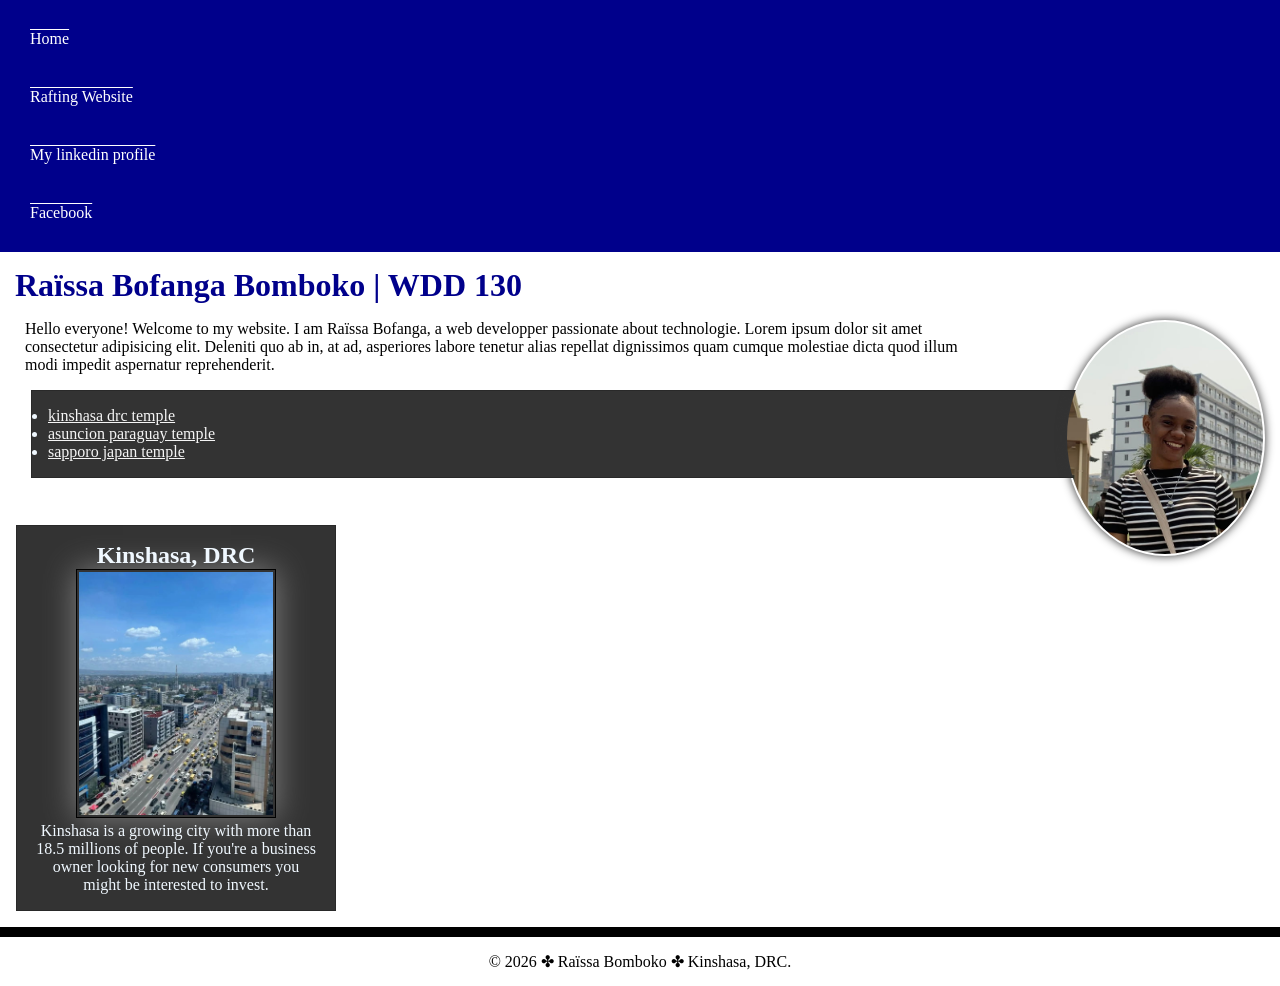
<file: index.html>
<!-- 21 sept 2026 -->
<!DOCTYPE html>
<html lang="en">

<head>
    <meta charset="UTF-8">
    <meta name="viewport" content="width=device-width, initial-scale=1.0">
    <meta name="description" content="Welcome to the HTML training page of Raissa Bofanga Bomboko">
    <meta name="author" content="Raissa Bomboko">
    <title>RAÏSSA BOFANGA BOMBOKO | WDD 130</title>
    <link rel="stylesheet" href="styles/styles.css">
</head>

<body>
    <header>
        <nav>
            <a href="#">Home</a>
            <a href="wwr/">Rafting Website</a>
            <a href="https://www.linkedin.com/in/raissa-bofanga/" target="_blank"> My linkedin
                profile </a>
            <a href="https://facebook.com" target="_blank">Facebook</a>
        </nav>
    </header>
    <main>
        <h1>
            Raïssa Bofanga Bomboko | WDD 130
        </h1>
        <img src="images/profile.jpg" alt="My profile">
        <p>
            Hello everyone! Welcome to my website. I am Raïssa Bofanga, a web developper
            passionate
            about technologie.
            Lorem ipsum dolor sit amet consectetur adipisicing elit. Deleniti quo ab in, at ad,
            asperiores labore tenetur alias repellat dignissimos quam cumque molestiae dicta quod
            illum modi impedit aspernatur reprehenderit.
        </p>
        <ul class="box">
            <li><a href="https://www.churchofjesuschrist.org/temples/details/kinshasa-democratic-republic-of-the-congo-temple?lang=eng"
                  target="_blank">Kinshasa DRC Temple</a></li>
            <li><a href="https://www.churchofjesuschrist.org/temples/details/asuncion-paraguay-temple?lang=eng"
                  target="_blank">Asuncion Paraguay Temple </a></li>
            <li><a href="https://www.churchofjesuschrist.org/temples/details/sapporo-japan-temple?lang=eng"
                  target="_blank">Sapporo Japan Temple</a></li>
        </ul>
    </main>
    <aside class="box">
        <h2>
            Kinshasa, DRC
        </h2>
        <img src="images/kinshasa-gombe.jpeg" alt="my city">
        <p>Kinshasa is a growing city with more than 18.5 millions of people. If you're a
            business
            owner looking for new consumers you might be interested to invest.</p>
    </aside>
    <footer>
        <p>&copy;
            <script>document.write(new Date().getFullYear()); </script> &#10020; Raïssa Bomboko
            &#10020; Kinshasa, DRC.
        </p>
    </footer>
</body>

</html>
</file>
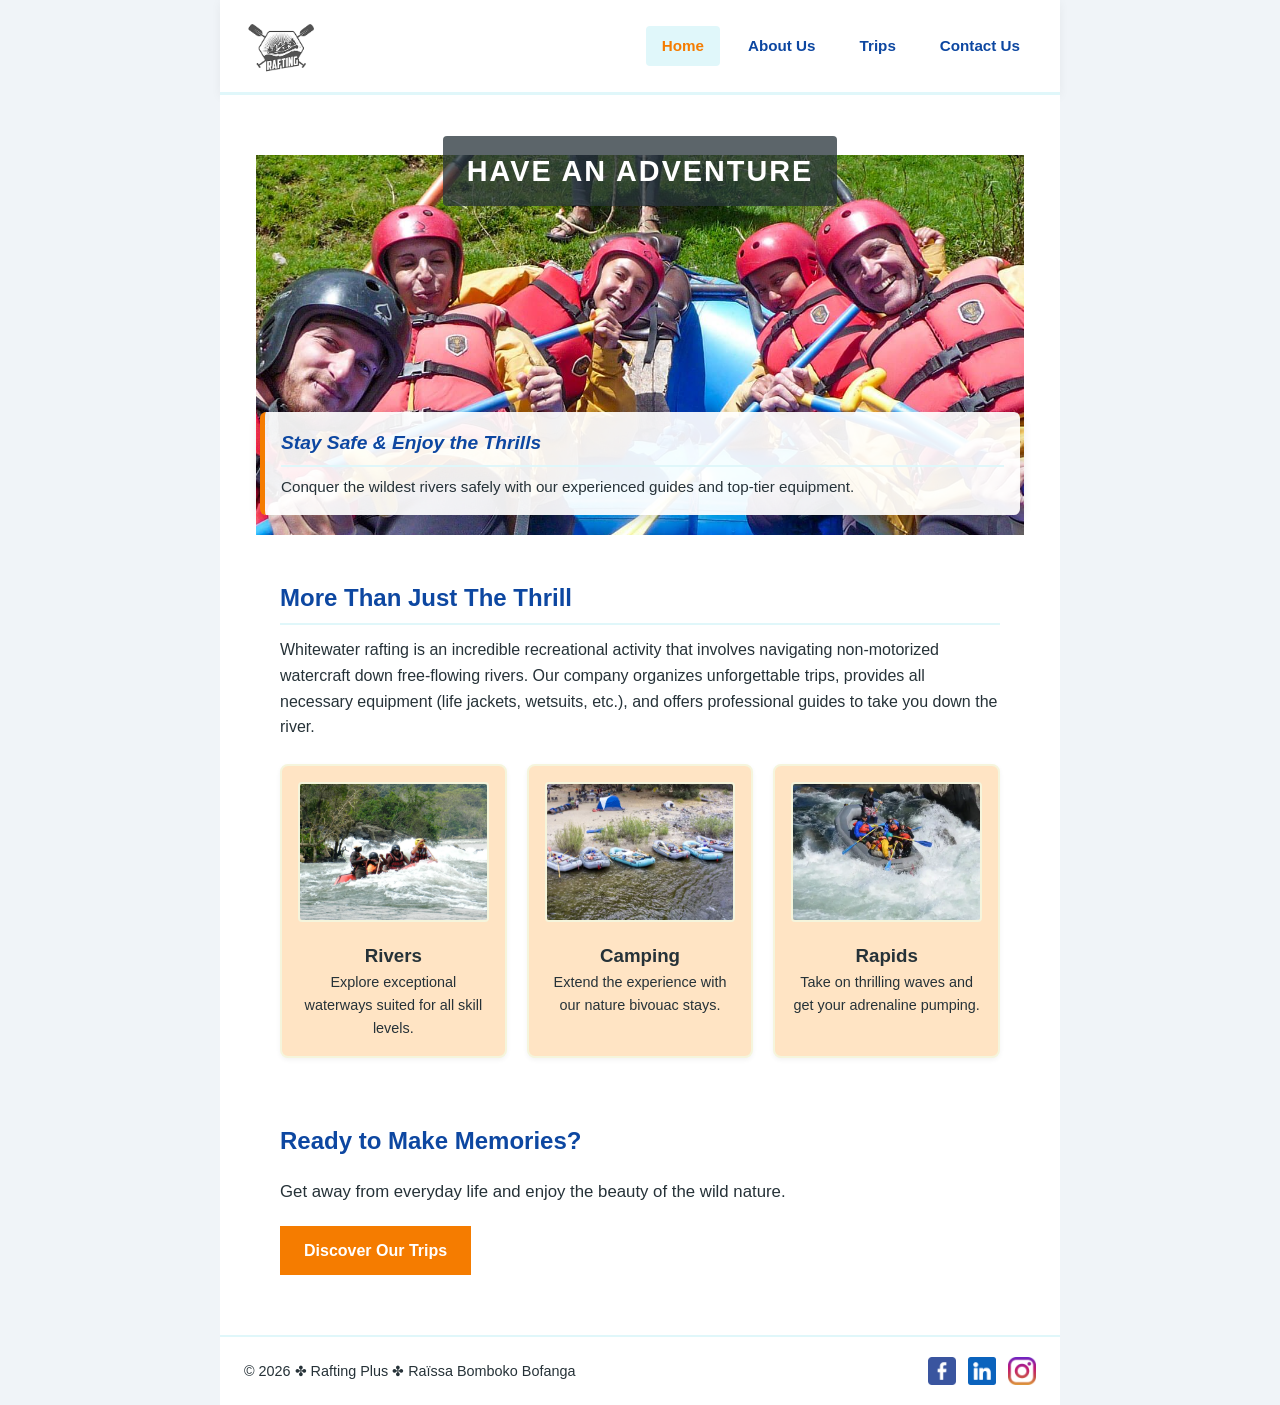
<file: wwr/index.html>
<!DOCTYPE html>
<html lang="en">

<head>
    <meta charset="UTF-8">
    <meta name="viewport" content="width=device-width, initial-scale=1.0">
    <meta name="description" content="This is our homepage.">
    <meta name="author" content="Raissa Bomboko Bofanga">
    <link rel="stylesheet" href="styles/rafting.css">
    <title>Home / Dry oar rafting</title>
</head>

<body>
    <header>
        <img src="images/z-raftingbw.png" alt="Rafting Plus Logo" class="logo">
        <nav aria-label="Main Navigation">
            <a href="index.html" class="active">Home</a>
            <a href="about.html">About Us</a>
            <a href="trips.html">Trips</a>
            <a href="contact.html">Contact Us</a>
        </nav>
    </header>
    <main>
        <!-- Hero Section avec image de fond et article positionné -->
        <section class="home-hero">
            <img src="images/rafting-guide.jpg" alt="Experienced Guide" class="hero-bg">
            <h1>Have An Adventure</h1>
            <article>
                <h2>Stay Safe & Enjoy the Thrills</h2>
                <p>Conquer the wildest rivers safely with our experienced guides and top-tier
                    equipment.
                </p>
            </article>
        </section>

        <!-- Section Grille d'informations -->
        <section class=" home-grid">
            <h2>More Than Just The Thrill</h2>
            <p>Whitewater rafting is an incredible recreational activity that involves navigating
                non-motorized watercraft down free-flowing rivers. Our company organizes
                unforgettable
                trips, provides all necessary equipment (life jackets, wetsuits, etc.), and offers
                professional guides to take you down the river.</p>

            <div class="cards-container">
                <article class="card">
                    <img src="images/rivers.jpg" alt="Wild river">
                    <h3>Rivers</h3>
                    <p>Explore exceptional waterways suited for all skill levels.</p>
                </article>
                <article class="card">
                    <img src="images/camping.jpg" alt="Waterfront camping">
                    <h3>Camping</h3>
                    <p>Extend the experience with our nature bivouac stays.</p>
                </article>
                <article class="card">
                    <img src="images/rapids.jpg" alt="Navigating rapids">
                    <h3>Rapids</h3>
                    <p>Take on thrilling waves and get your adrenaline pumping.</p>
                </article>
            </div>
        </section>

        <!-- Section Banner Appel à l'action -->
        <section class="cta-banner">
            <div class="cta-text">
                <h2>Ready to Make Memories?</h2>
                <p>Get away from everyday life and enjoy the beauty of the wild nature.</p>
                <a href="trips.html" class="cta-button">Discover Our Trips</a>
            </div>
        </section>
    </main>

    <!-- FOOTER -->
    <footer>

        <p>&copy;

            <script>document.write(new Date().getFullYear()); </script> &#10020; Rafting Plus

            &#10020; Raïssa Bomboko Bofanga

        </p>

        <nav class="socialmedia" aria-label="Social media links">

            <a href="https://facebook.com" target="_blank">

                <img src="images/facebook.png" alt="Facebook Icon">

            </a>

            <a href="https://linkedin.com" target="_blank">

                <img src="images/linkedin.png" alt="LinkedIn Icon">

            </a>

            <a href="https://instagram.com" target="_blank">

                <img src="images/instagram.png" alt="Instagram Icon">

            </a>

        </nav>

    </footer>
</body>

</html>
</file>
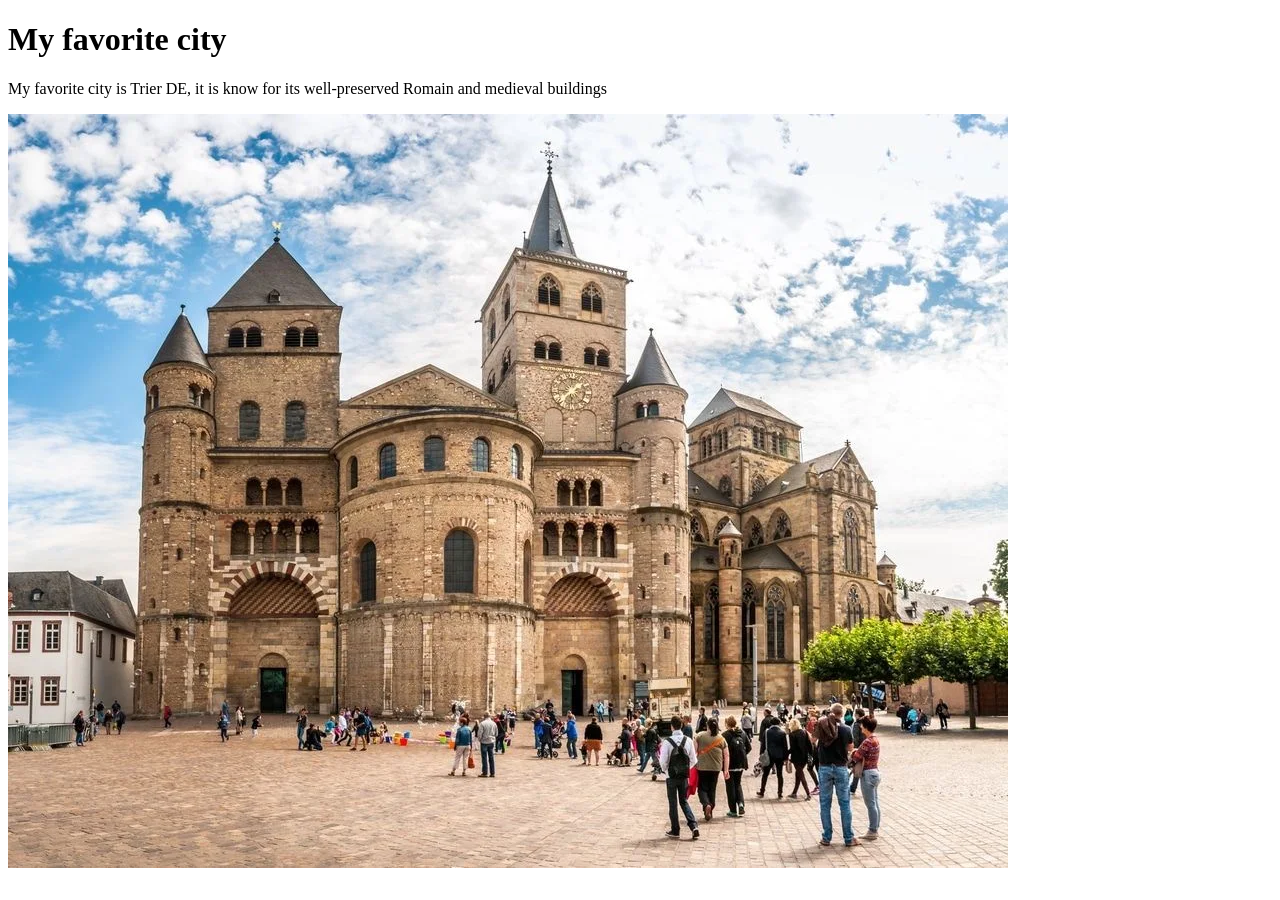
<file: week01/favorite-city.html>
<!DOCTYPE html>
<html lang="en">

<head>
    <meta charset="UTF-8">
    <meta name="viewport" content="width=device-width, initial-scale=1.0">
    <title>Favorite City - Sister Bofanga</title>
</head>

<body>
    <h1>My favorite city</h1>
    <p>My favorite city is Trier DE, it is know for its well-preserved Romain and medieval buildings
    </p>
    <img src="images/trier DE.webp" alt="Trier DE">
</body>

</html>
</file>
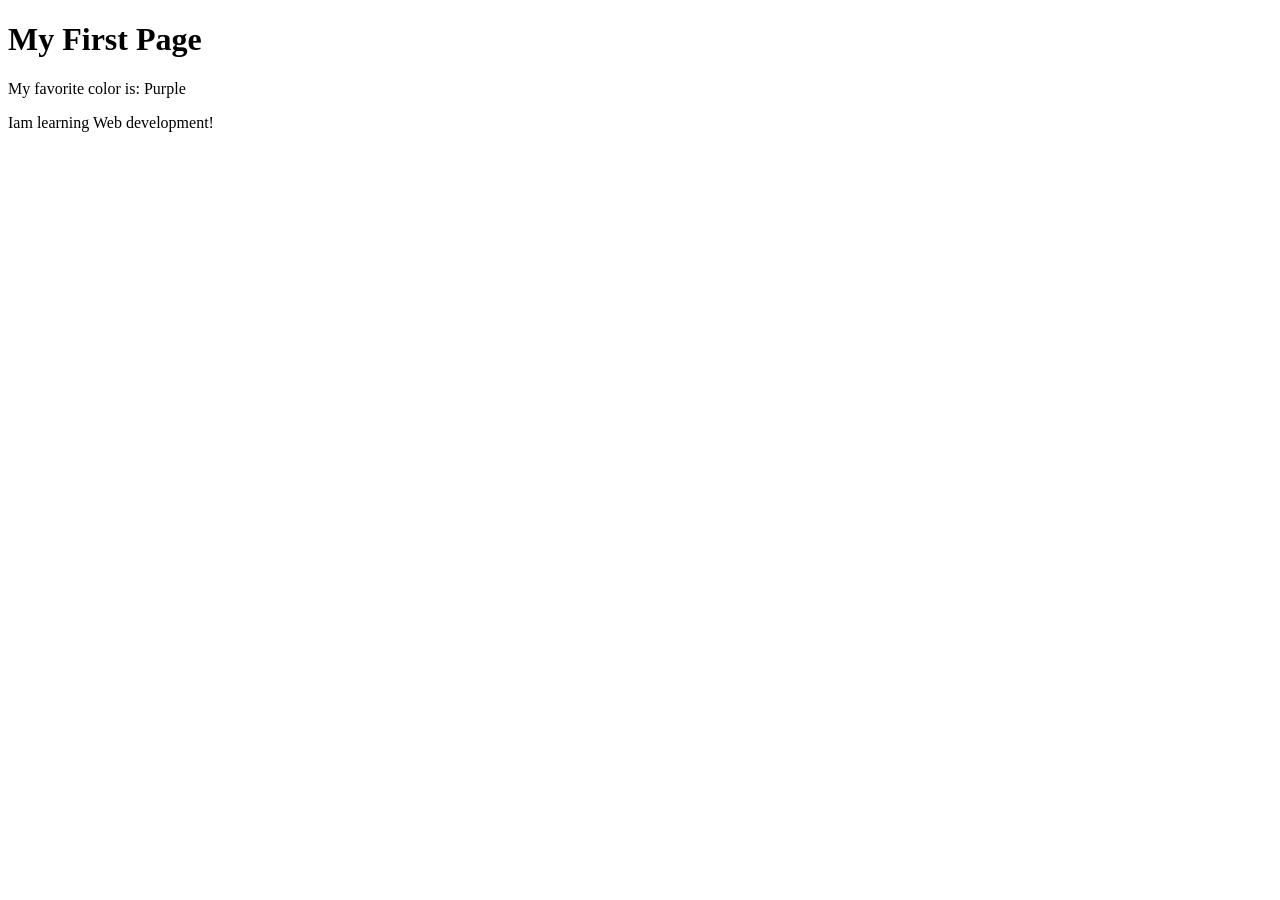
<file: week01/first-page.html>
<!DOCTYPE html>
<html lang="en">

<head>
    <meta charset="UTF-8">
    <meta name="viewport" content="width=device-width, initial-scale=1.0">
    <title>My First Page</title>
</head>

<body>
    <h1>My First Page</h1>
    <p>My favorite color is: Purple </p>
    <p>Iam learning Web development!</p>
</body>

</html>
</file>
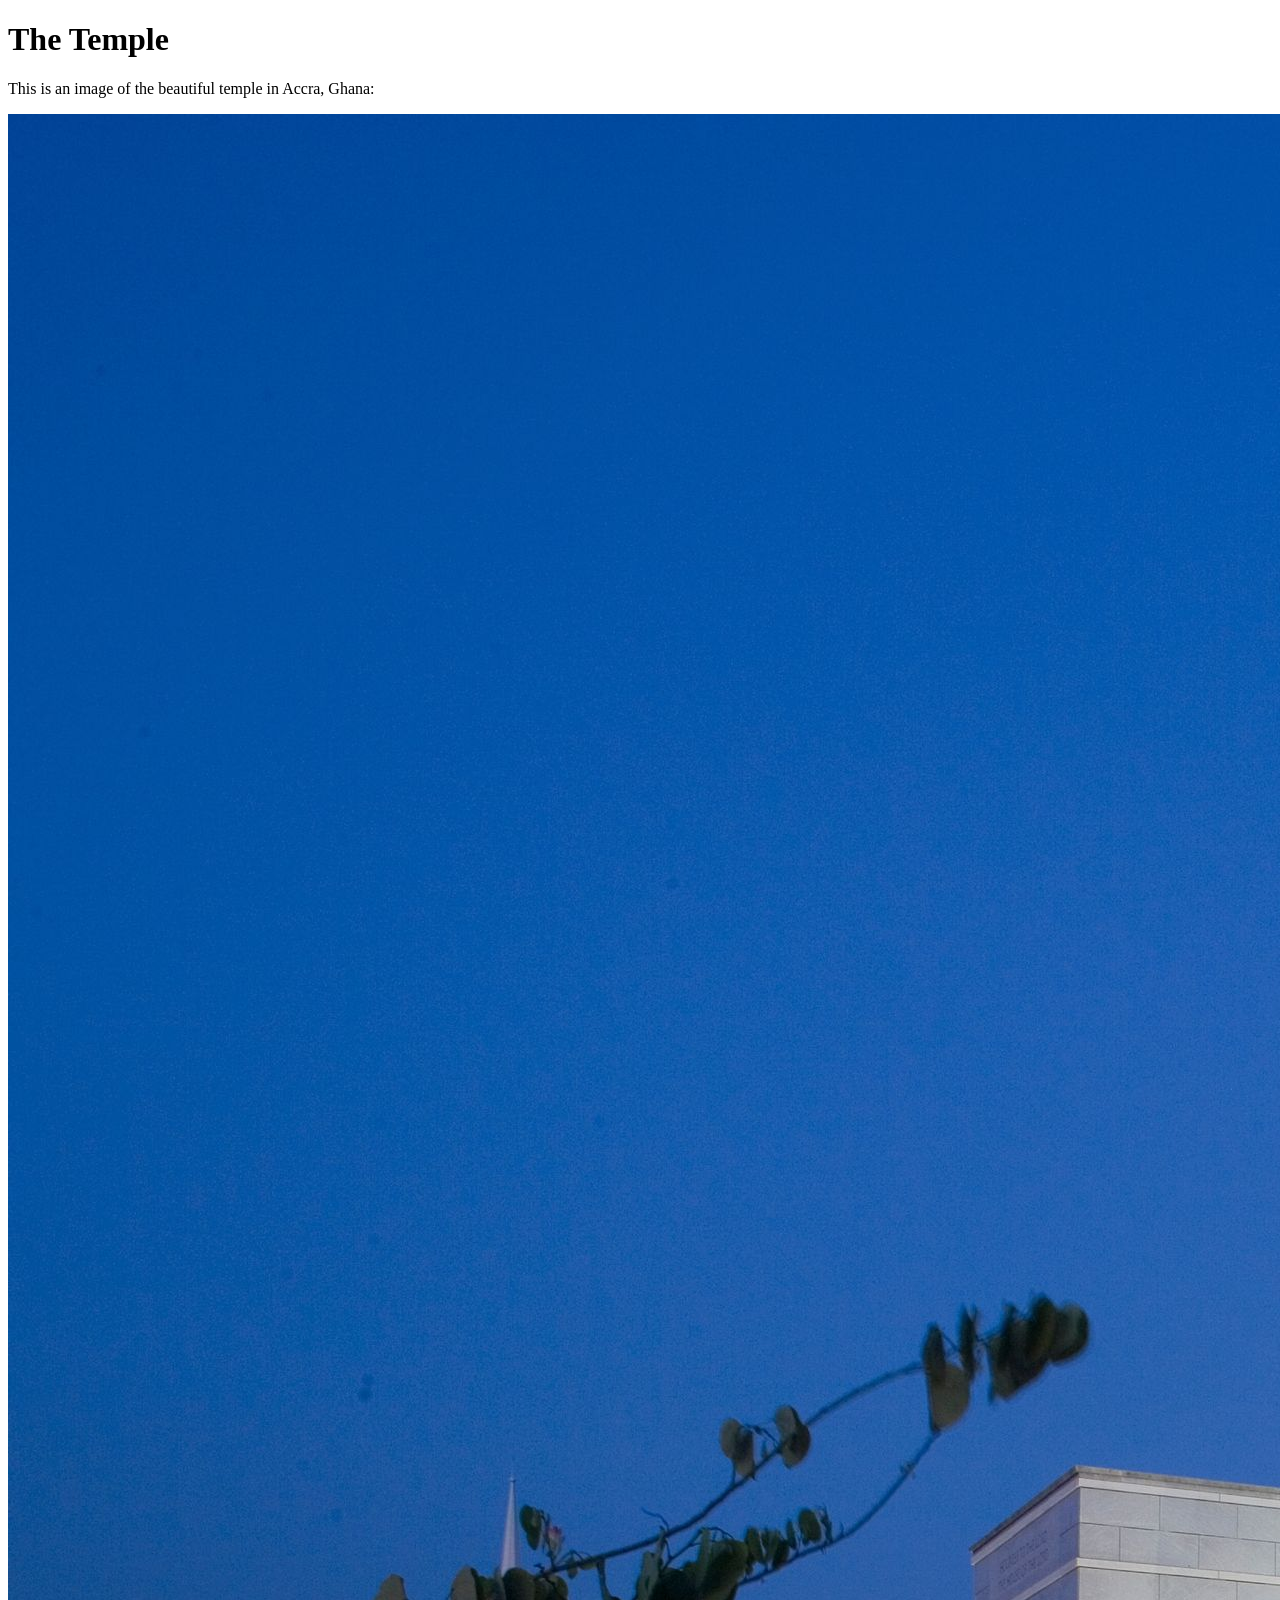
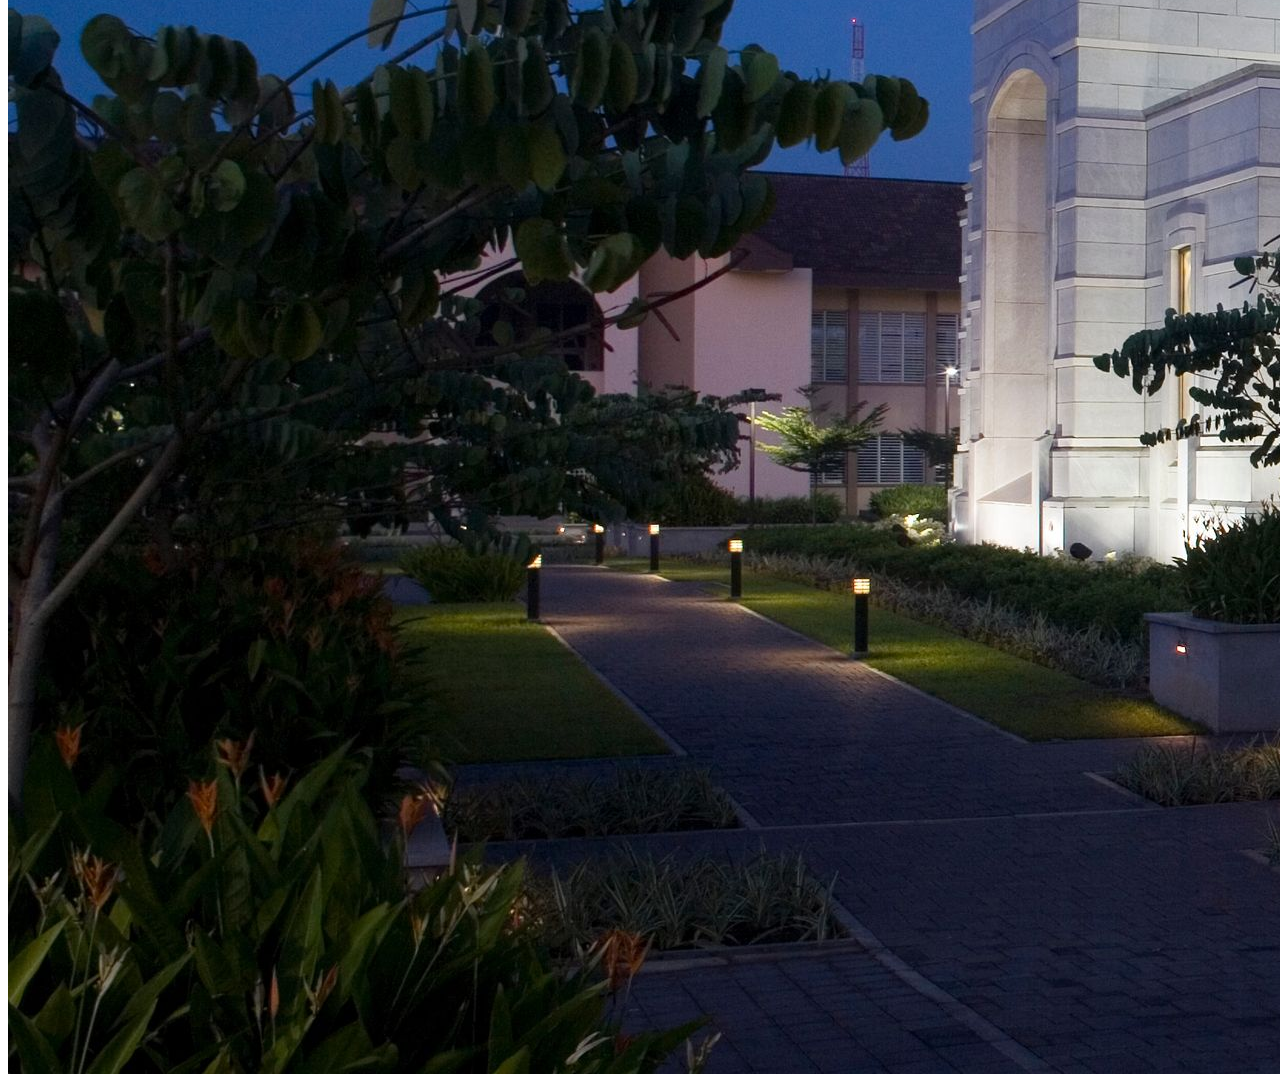
<file: week01/images.html>
<!DOCTYPE html>
<html lang="en">
<head>
    <meta charset="UTF-8">
    <meta name="viewport" content="width=device-width, initial-scale=1.0">
    <title>Temple Image</title>
</head>
<body>
    <h1>The Temple</h1>
    <p>This is an image of the beautiful temple in Accra, Ghana:</p>
    <img src="images/temple-large.jpeg" alt="The Accra Ghana Temple">
    
</body>
</html>
</file>
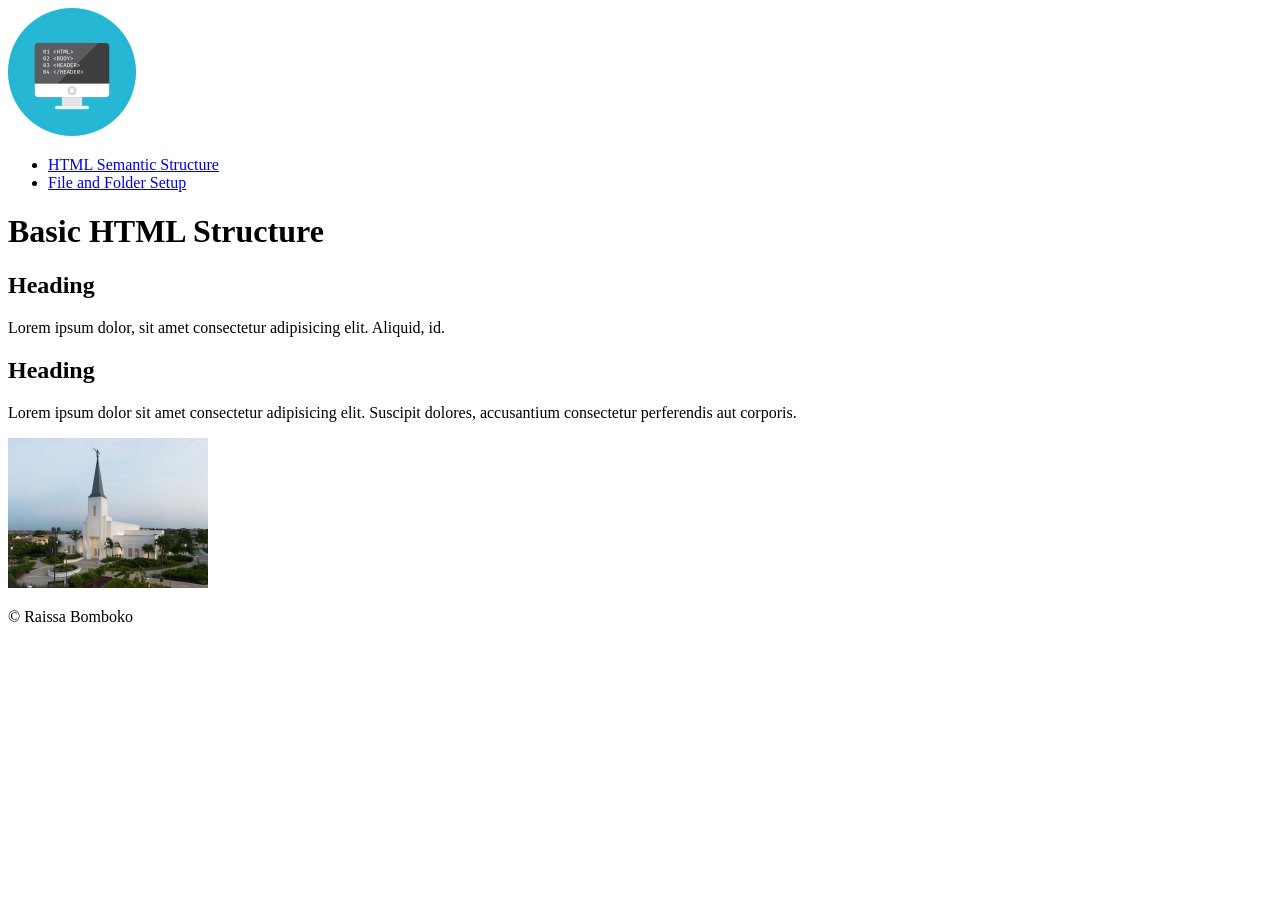
<file: week02/basic-layout.html>
<!DOCTYPE html>
<html lang="en">

<head>
    <meta charset="UTF-8">
    <meta name="viewport" content="width=device-width, initial-scale=1.0">
    <title>Basic HTML Structure</title>
    <meta name="description" content="A basic HTML structure example using semantic HTML elements">
    <meta name="author" content="Raissa Bofanga Bomboko">
</head>

<body>
    <header>
        <img src="images/basic-logo.png" alt="logo" width="128">
    </header>
    <nav>
        <ul>
            <li>
                <a
                  href="https://byui-cse.github.io/wdd130-ww-course/week02/prepare-html-semantic.html">
                    HTML Semantic Structure
                </a>
            </li>
            <li>
                <a
                  href="https://byui-cse.github.io/wdd130-ww-course/week01/prepare-files-folders.html">
                    File and Folder Setup
                </a>
            </li>
        </ul>
    </nav>
    <main>
        <h1>
            Basic HTML Structure
        </h1>
        <section>
            <h2>
                Heading
            </h2>
            <p>Lorem ipsum dolor, sit amet consectetur adipisicing elit. Aliquid, id.</p>
        </section>
        <section>
            <h2>
                Heading
            </h2>
            <p>Lorem ipsum dolor sit amet consectetur adipisicing elit. Suscipit dolores,
                accusantium consectetur perferendis aut corporis.</p>
        </section>
        <aside>
            <img src="images/abidjan-ivory-coast.jpeg" alt="ivory ccoast temple" width="200">
        </aside>
    </main>
    <footer>
        <p>&copy; Raissa Bomboko</p>
    </footer>
</body>

</html>
</file>
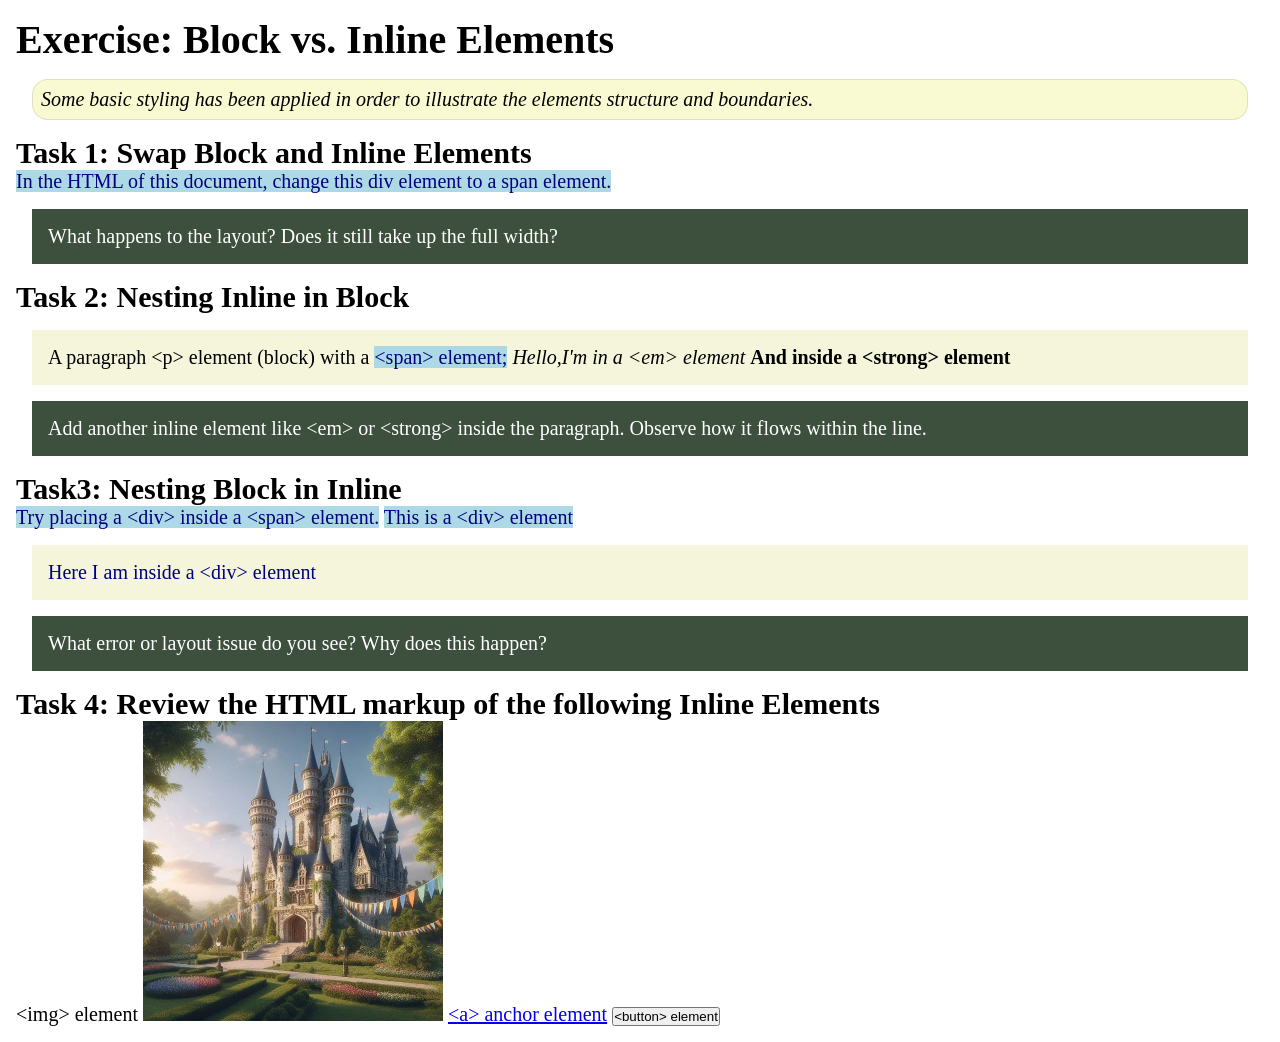
<file: week02/block-vs-inline.html>
<!DOCTYPE html>
<html lang="en">

<head>
    <meta charset="UTF-8">
    <meta name="viewport" content="width=device-width, initial-scale=1.0">
    <title>Exercise: Block vs. Inline Elements</title>
    <link rel="stylesheet" href="styles/block-vs-inline.css">
</head>

<body>
    <main>
        <h1>Exercise: Block vs. Inline Elements</h1>
        <p class="note">Some basic styling has been applied in order to illustrate the elements
            structure and
            boundaries.</p>

        <h2>Task 1: Swap Block and Inline Elements</h2>
        <span>In the HTML of this document, change this div element to a span element.</span>

        <p class="question">What happens to the layout? Does it still take up the full width?</p>

        <h2>Task 2: Nesting Inline in Block</h2>
        <p>A paragraph &lt;p&gt; element (block) with a <span>&lt;span&gt; element;</span>
            <em>Hello,I'm in a &lt;em&gt; element</em> <strong>And inside a &lt;strong&gt; element
            </strong>
        </p>
        <p class="question">Add another inline element like &lt;em&gt; or &lt;strong&gt; inside the
            paragraph. Observe
            how it flows within the line.</p>

        <h2>Task3: Nesting Block in Inline</h2>
        <span>Try placing a &lt;div&gt; inside a &lt;span&gt; element.</span>
        <span>This is a &lt;div&gt; element <div>Here I am inside a &lt;div&gt; element</div></span>
        <p class="question">What error or layout issue do you see? Why does this happen?</p>


        <h2>Task 4: Review the HTML markup of the following Inline Elements</h2>
        &lt;img&gt; element
        <img src="images/castle.webp" alt="placeholder image (images are inline)" width="300"
          height="300">
        <a href="https://churchofjesuschrist.org">&lt;a&gt; anchor element</a>
        <button type="button">&lt;button&gt; element</button>
    </main>
</body>

</html>
</file>
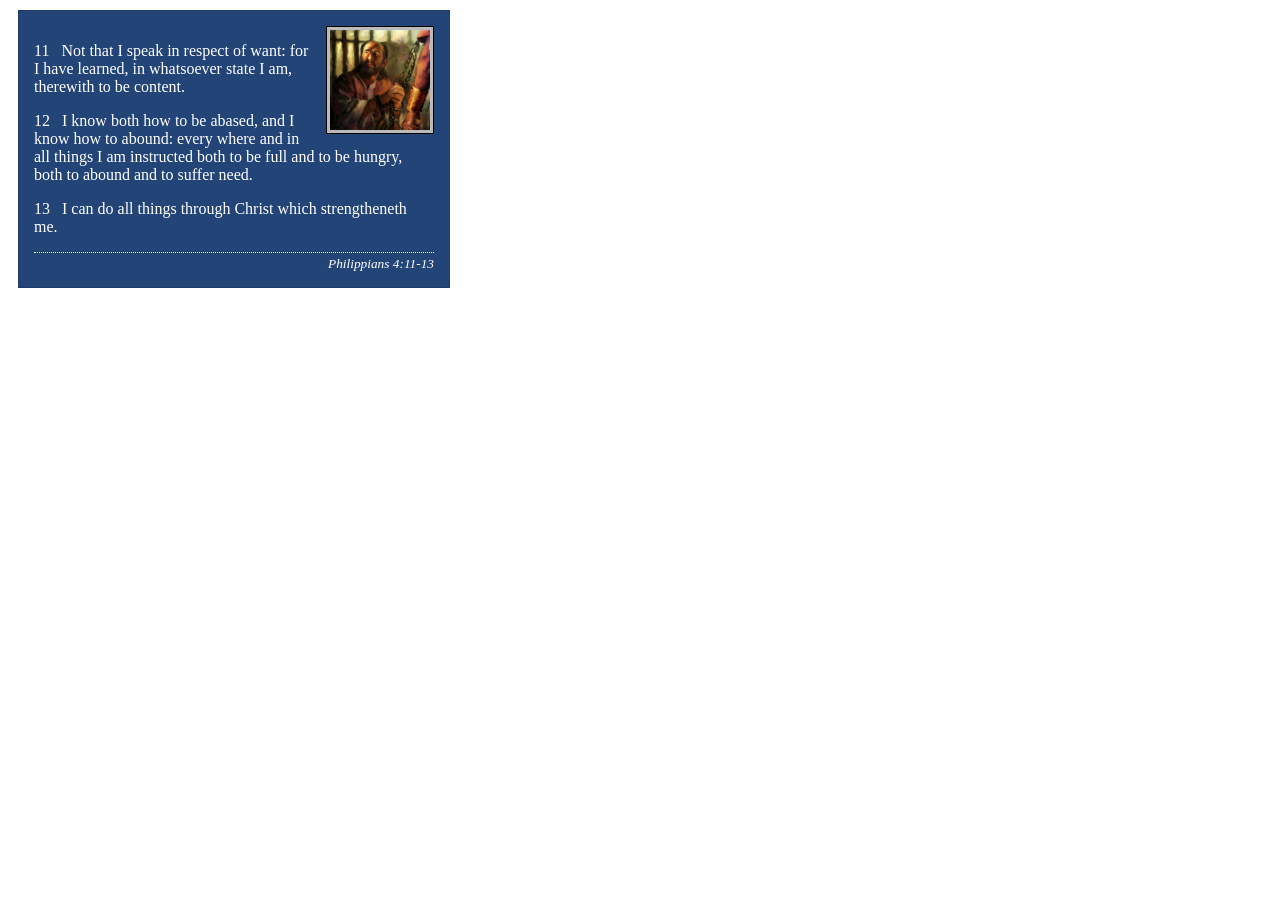
<file: week02/box-model-solution.html>
<!DOCTYPE html>
<html lang="en">
<head>
    <meta charset="UTF-8">
    <meta name="viewport" content="width=device-width, initial-scale=1.0">
    <title>Box Model Activity</title>
    <link rel="stylesheet" href="styles/box-model-solution.css">
</head>
<body>
    <main>
        <div class="callout">
            <img src="images/apostle-paul-imprisoned.webp" alt="Paul the Apostle - Imprisoned in Rome" width="200" height="200">
            <blockquote>
                <p>11 &nbsp; Not that I speak in respect of want: for I have learned, in whatsoever state I am, therewith to be content.</p>
                <p>12 &nbsp; I know both how to be abased, and I know how to abound: every where and in all things I am instructed both to be full and to be hungry, both to abound and to suffer need.</p>
                <p>13 &nbsp; I can do all things through Christ which strengtheneth me.</p>
            </blockquote>
            <cite>Philippians 4:11-13</cite>
        </div>
    </main>
</body>
</html>
</file>
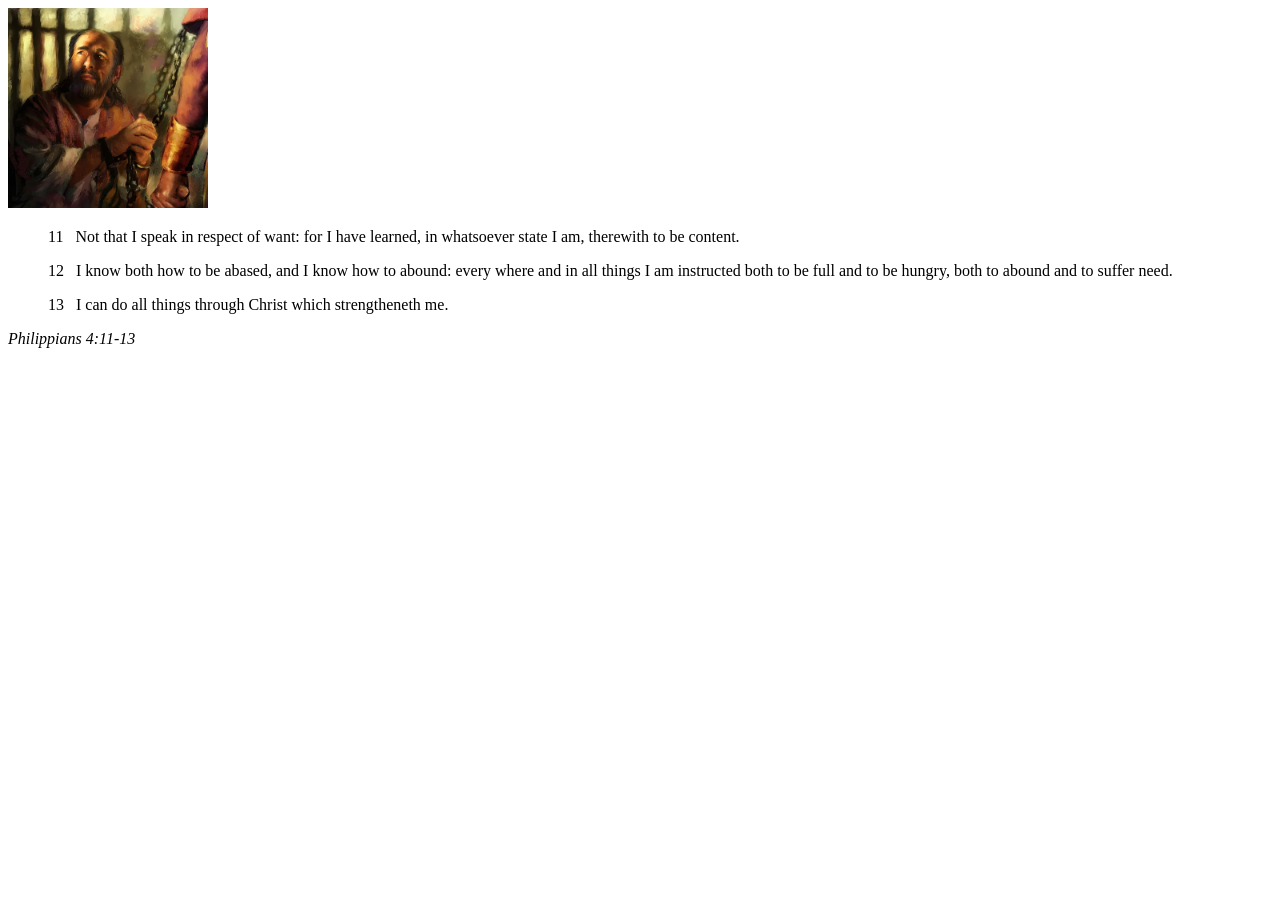
<file: week02/box-model.html>
<!DOCTYPE html>
<html lang="en">
<head>
    <meta charset="UTF-8">
    <meta name="viewport" content="width=device-width, initial-scale=1.0">
    <title>Box Model Activity</title>
</head>
<body>
    <main>
        <div class="callout">
            <img src="images/apostle-paul-imprisoned.webp" alt="Paul the Apostle - Imprisoned in Rome" width="200" height="200">
            <blockquote>
                <p>11 &nbsp; Not that I speak in respect of want: for I have learned, in whatsoever state I am, therewith to be content.</p>
                <p>12 &nbsp; I know both how to be abased, and I know how to abound: every where and in all things I am instructed both to be full and to be hungry, both to abound and to suffer need.</p>
                <p>13 &nbsp; I can do all things through Christ which strengtheneth me.</p>
            </blockquote>
            <cite>Philippians 4:11-13</cite>
        </div>
    </main>
</body>
</html>
</file>
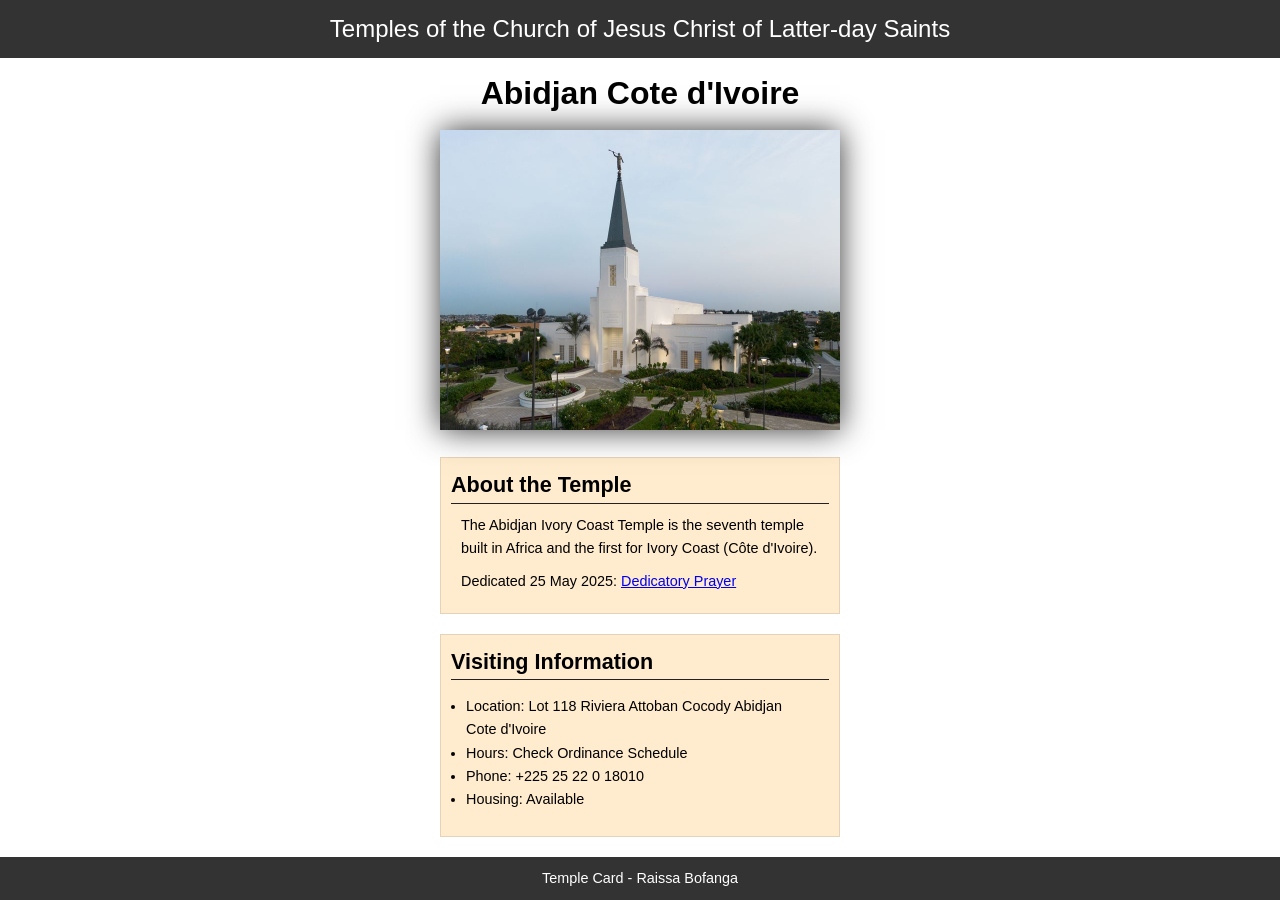
<file: week02/temple.html>
<!DOCTYPE html>
<html lang="en">

<head>
    <meta charset="UTF-8">
    <meta name="viewport" content="width=device-width, initial-scale=1.0">
    <title>Temple Card - Abidjan Cote d'Ivoire</title>
    <link rel="stylesheet" href="styles/temple.css">
</head>

<body>
    <header>
        <p>Temples of the Church of Jesus Christ of Latter-day Saints</p>
    </header>
    <main>
        <h1>Abidjan Cote d'Ivoire</h1>
        <picture>
            <img src="images/abidjan-ivory-coast.jpeg" alt="Abidjan Cote d'Ivoire Temple">
        </picture>
        <section>
            <h2>About the Temple</h2>
            <p>The Abidjan Ivory Coast Temple is the seventh temple built in Africa and the first
                for Ivory Coast (Côte
                d'Ivoire).</p>
            <p>Dedicated 25 May 2025: <a
                  href="https://www.churchofjesuschrist.org/temples/dedicatory-prayer/abidjan-ivory-coast-temple/2025-05-25?lang=eng"
                  target="_blank" rel="noopener noreferrer">Dedicatory Prayer</a></p>
        </section>
        <section>
            <h2>Visiting Information</h2>
            <ul>
                <li>Location: Lot 118 Riviera Attoban Cocody Abidjan Cote d'Ivoire</li>
                <li>Hours: Check Ordinance Schedule</li>
                <li>Phone: +225 25 22 0 18010</li>
                <li>Housing: Available</li>
            </ul>
        </section>
    </main>
    <footer>
        <p>Temple Card - Raissa Bofanga</p>
    </footer>
</body>

</html>
</file>
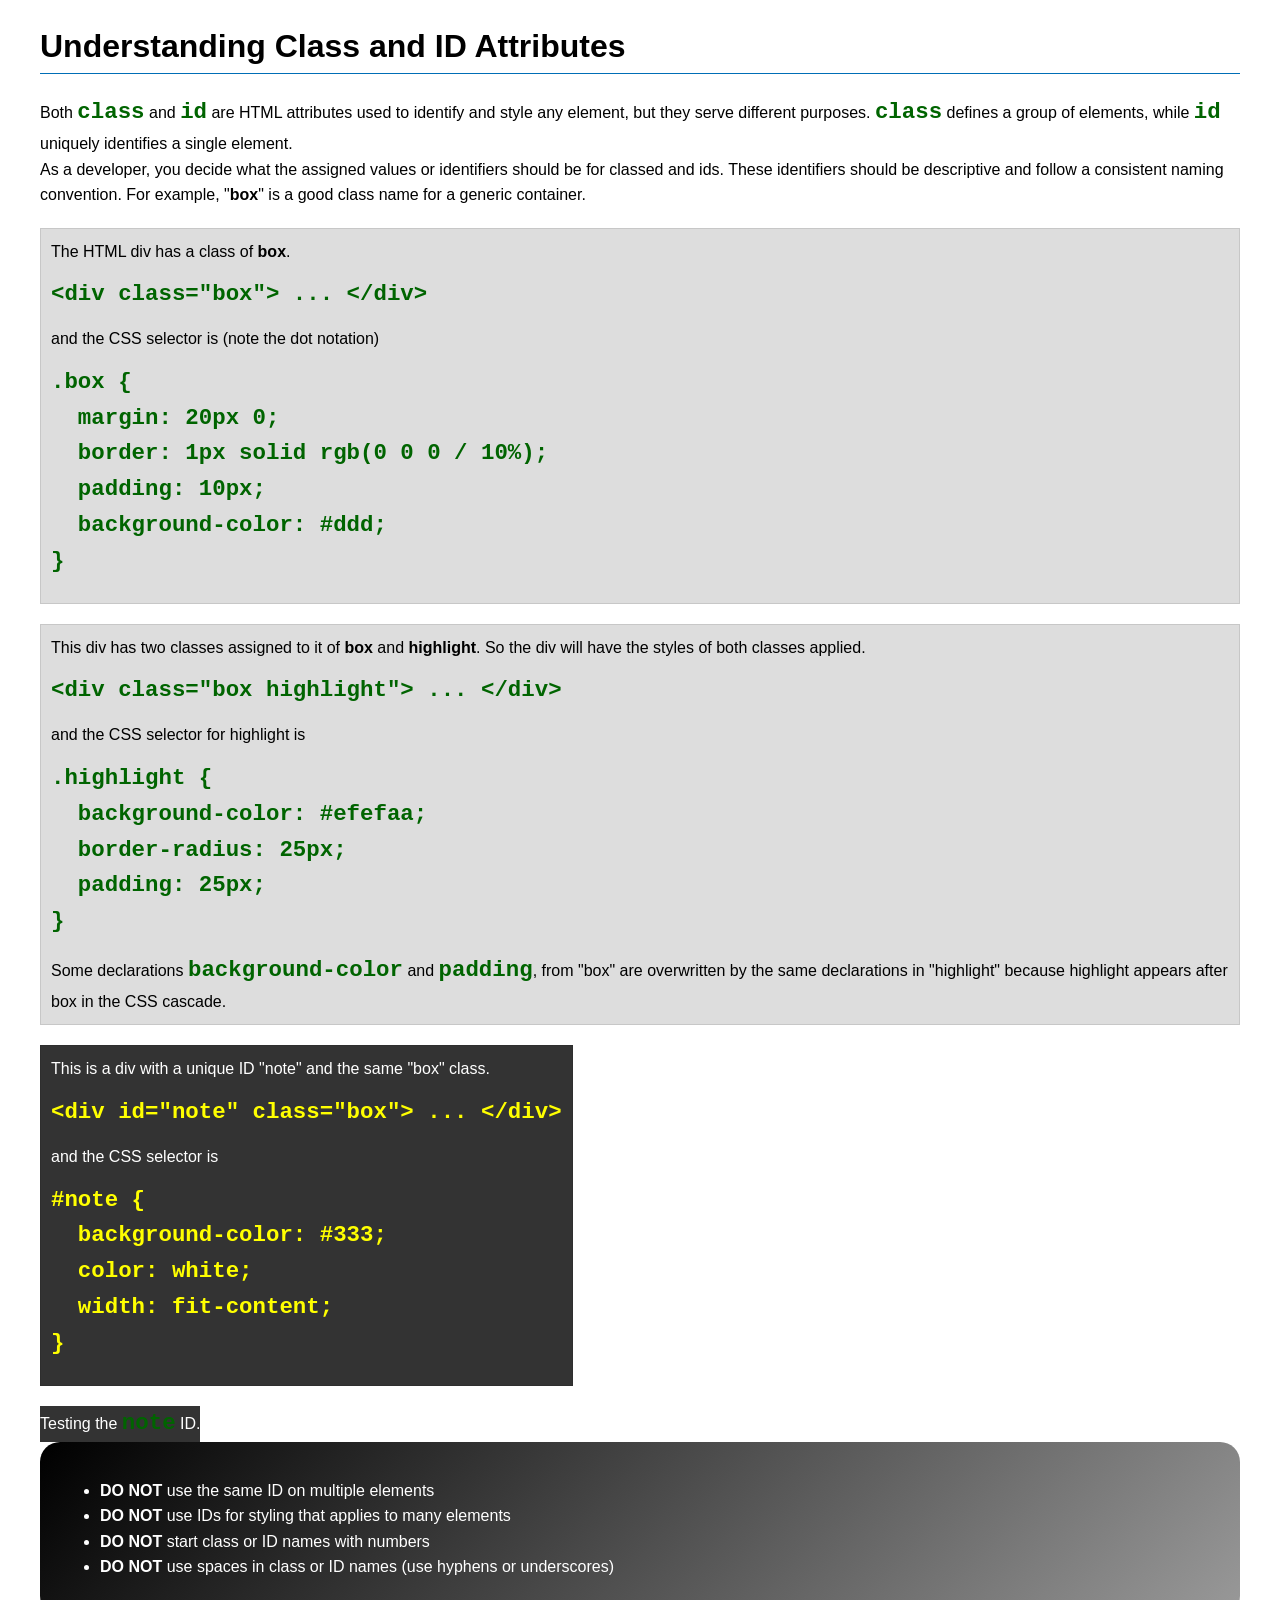
<file: week03/class-and-id.html>
<!DOCTYPE html>
<html lang="en">

<head>
    <meta charset="UTF-8">
    <meta name="viewport" content="width=device-width, initial-scale=1.0">
    <title>Class vs ID Attributes</title>
    <link rel="stylesheet" href="styles/class-and-id.css">
</head>

<body>
    <h1>Understanding Class and ID Attributes</h1>
    <p>Both <code>class</code> and <code>id</code> are HTML attributes used to identify and style
        any element, but they
        serve different purposes. <code>class</code> defines a group of elements, while
        <code>id</code> uniquely
        identifies a single element.
    </p>
    <p>As a developer, you decide what the assigned values or identifiers should be for classed and
        ids. These
        identifiers should be
        descriptive and follow a consistent naming convention. For example, "<strong>box</strong>"
        is a good class name
        for a generic container.</p>
    <div class="box">
        <p>The HTML div has a class of <strong>box</strong>.</p>
        <pre><code class="html">&lt;div class="box"&gt; ... &lt;/div&gt;</code></pre>
        and the CSS selector is (note the dot notation)
        <pre><code class="css">.box {
  margin: 20px 0;
  border: 1px solid rgb(0 0 0 / 10%);
  padding: 10px;
  background-color: #ddd; 
}</code></pre>
    </div>

    <div class="box">
        <p>This div has two classes assigned to it of <strong>box</strong> and
            <strong>highlight</strong>. So the div
            will have the styles of both classes applied.
        </p>
        <pre><code class="html">&lt;div class="box highlight"&gt; ... &lt;/div&gt;</code></pre>
        and the CSS selector for highlight is
        <pre><code class="css">.highlight {
  background-color: #efefaa;
  border-radius: 25px;
  padding: 25px;
}</code></pre>
        <p>Some declarations <code>background-color</code> and <code>padding</code>, from "box" are
            overwritten by the same declarations in "highlight" because highlight appears after box
            in the CSS cascade.</p>
    </div>

    <div id="note" class="box">
        <p>This is a div with a unique ID "note" and the same "box" class.</p>
        <pre><code class="html">&lt;div id="note" class="box"&gt; ... &lt;/div&gt;</code></pre>
        and the CSS selector is
        <pre><code class="css">#note {
  background-color: #333;
  color: white;
  width: fit-content;
}</code></pre>
    </div>

    <div id="notes">
        <p>Testing the <code>note</code> ID.</p>
    </div>

    <section id="best-practice">
        <ul>
            <li><strong>DO NOT</strong> use the same ID on multiple elements</li>
            <li><strong>DO NOT</strong> use IDs for styling that applies to many elements</li>
            <li><strong>DO NOT</strong> start class or ID names with numbers</li>
            <li><strong>DO NOT</strong> use spaces in class or ID names (use hyphens or underscores)
            </li>
        </ul>
    </section>


</body>

</html>
</file>
<file: styles/styles.css>
:root {
    /* Brand & Theme Colors */
    --primary-color: darkblue;
    --dark-bg: #333;
    --text-light: white;
    --text-aside: aliceblue;
    --border-color-dark: #000;
    --border-color-light: rgb(0 0 0 / 0.2);

    /* Spacing & Layout */
    --spacing-sm: 2px;
    --spacing-md: 10px;
    --spacing-lg: 15px;
    --spacing-xl: 1rem;

    /* Common Box Shadows */
    --shadow-soft: 0px 0px 10px #333;
    --shadow-spread: 0 0 30px gray;
}

* {
    margin: 0;
    padding: 0;
    box-sizing: border-box;
}

nav {
    background-color: var(--primary-color);
    padding: var(--spacing-md);
}

nav a {
    color: var(--text-light);
    display: block;
    padding: 20px;
    text-decoration: none;
    text-decoration-line: overline;
}

nav a:hover {
    color: aquamarine;
}

main h1 {
    color: var(--primary-color);
    margin-bottom: var(--spacing-xl);
}

main {
    max-width: fit-content;
    padding: var(--spacing-lg);
}

/* Base image styling */
img {
    inline-size: 150px;
    block-size: auto;
    border: 1px solid var(--border-color-dark);
    padding: var(--spacing-sm);
    box-shadow: var(--shadow-spread);
}

/* Scoped overrides */
main img {
    width: 200px;
    height: auto;
    border-width: 5px;
    border-style: 1px solid var(--border-color-dark);
    margin-left: 5rem;
    box-shadow: var(--shadow-soft);
    border-radius: 100%;
    float: right;
}

aside img {
    width: 200px;
    height: auto;
}

main p {
    margin: var(--spacing-md);
    padding: 0;
    font-family: 'Times New Roman', Times, serif;
}

footer {
    margin-top: var(--spacing-lg);
    margin-bottom: var(--spacing-lg);
    padding-top: var(--spacing-lg);
    border-top: 10px solid var(--border-color-dark);
    text-align: center;
}

/* Class Selectors */

.box {
    margin: 1rem;
    border: 1px solid var(--border-color-light);
    padding: 1rem;
    background-color: #333;
    color: var(--text-aside);
}

aside {
    width: 20rem;
    margin: var(--spacing-xl);
    border: 1px solid var(--border-color-light);
    padding: var(--spacing-xl);
    background-color: var(--dark-bg);
    text-align: center;
    color: var(--text-aside);
    position: relative;
}

aside h2 {
    position: relative;
    top: auto;
    left: auto;
}

main a {
    color: whitesmoke;
    text-transform: lowercase;
}

main a:is(:visited, :hover) {
    color: #a8a8a8;
}

main a:hover {
    color: #ff9900;
}
</file>
<file: wwr/styles/rafting.css>
/* ==========================================================================
   COLOR PALETTE & VARIABLE DECLARATIONS
   ========================================================================== */
:root {
    --primary-color: #0d47a1;
    /* Deep River Navy */
    --secondary-color: #f57c00;
    /* Sunset Adventure Orange */
    --accent1-color: #263238;
    /* Dark Slate Text */
    --accent2-color: #e0f7fa;
    /* Light Water Tint */
    --white: #ffffff;

    --heading-font: 'Montserrat', 'Helvetica Neue', sans-serif;
    --body-font: 'Inter', Arial, sans-serif;
}

/* ==========================================================================
   PAGE CSS RESET
   ========================================================================== */
* {
    margin: 0;
    padding: 0;
    box-sizing: border-box;
}

/* ==========================================================================
   BASE & PAGE STRUCTURE
   ========================================================================== */
body {
    font-family: var(--body-font);
    color: var(--accent1-color);
    background-color: #f0f4f8;
    line-height: 1.6;
}

/* Container principal de 840px */
header,
main,
footer {
    width: 840px;
    margin: 0 auto;
    background-color: var(--white);
}

/* Headings */
h1,
h2 {
    font-family: var(--heading-font);
    color: var(--primary-color);
}

/* ==========================================================================
   HEADER & NAVIGATION 
   ========================================================================== */
header {
    display: grid;
    grid-template-columns: auto 1fr;
    align-items: center;
    padding: 16px 24px;
    border-bottom: 3px solid var(--accent2-color);
    box-shadow: 0 2px 10px rgba(0, 0, 0, 0.05);
}

header .logo {
    height: 60px;
    width: auto;
}

header nav {
    display: flex;
    justify-content: flex-end;
    align-items: center;
    gap: 12px;
}

header nav a {
    font-family: var(--heading-font);
    font-weight: 600;
    font-size: 0.95rem;
    text-decoration: none;
    color: var(--primary-color);
    padding: 8px 16px;
    border-radius: 4px;
    transition: background-color 0.2s ease, color 0.2s ease;
}

header nav a:hover {
    background-color: var(--accent2-color);
    color: var(--secondary-color);
}

header nav a.active {
    background-color: var(--accent2-color);
    color: var(--secondary-color);
    font-weight: bold;
}

/* ==========================================================================
   HERO BANNER
   ========================================================================== */
.hero {
    position: relative;
    padding-bottom: 60px;
}

.hero .hero-bg {
    display: block;
    width: 100%;
    height: auto;
    object-fit: cover;
}

.hero h1 {
    position: absolute;
    top: 20px;
    width: 100%;
    padding: 12px;
    text-align: center;
    background-color: rgba(38, 50, 56, 0.75);
    color: var(--white);
    font-size: 2rem;
    text-transform: uppercase;
    letter-spacing: 2px;
}

.hero article {
    position: absolute;
    left: 24px;
    right: 24px;
    bottom: 20px;
    background-color: rgba(255, 255, 255, 0.92);
    border-left: 5px solid var(--secondary-color);
    border-radius: 6px;
    padding: 16px;
    justify-content: space-between;
    box-shadow: 0 4px 12px rgba(0, 0, 0, 0.15);
}

.hero article h2 {
    font-size: 1.2rem;
    font-weight: 600;
    color: var(--primary-color);
    font-style: italic;
    margin: 25px 25px 25px 25px;
}

.hero article img {
    float: right;
    width: 120px;
    height: 80px;
    object-fit: cover;
    border-radius: 4px;
}

/* ==========================================================================
   MAIN CONTENT SECTIONS
   ========================================================================== */
main {
    padding: 20px 0;
}

section {
    background-color: var(--white);
    margin: 24px;
    padding: 20px;
}

section h2 {
    font-size: 1.5rem;
    margin-bottom: 12px;
    border-bottom: 2px solid var(--accent2-color);
    padding-bottom: 6px;
}

/* --- SECTION HISTORY --- */
.history p {
    font-size: 1rem;
    color: var(--accent1-color);
}

/* --- SECTION ADVENTURES --- */
.adventures .gallery {
    display: grid;
    grid-template-columns: repeat(5, 1fr);
    gap: 12px;
    margin-top: 16px;
}

.adventures figure {
    display: flex;
    flex-direction: column;
    border-radius: 6px;
    overflow: hidden;
    box-shadow: 0 2px 6px rgba(0, 0, 0, 0.1);
    background-color: var(--primary-color);
}

.adventures figure img {
    width: 100%;
    height: 100px;
    object-fit: cover;
    display: block;
}

.adventures figure figcaption {
    background-color: var(--primary-color);
    color: var(--accent2-color);
    font-family: var(--body-font);
    font-size: 0.75rem;
    padding: 8px 4px;
    text-align: center;
    flex-grow: 1;
    display: flex;
    align-items: center;
    justify-content: center;
}

/* ==========================================================================
  CONTACT PAGE
   ========================================================================== */
.contact-hero {
    text-align: center;
    margin: 2rem auto;
    max-inline-size: 800px;
}

.contact-hero h1 {
    color: #333;
    font-size: 2rem;
}

main {
    max-inline-size: 1200px;
    margin: 0 auto;
    padding: 1rem;
    justify-content: center;
}

.map-contact {
    display: flex;
    padding: 2rem;
    margin: 2rem;
    gap: 4rem;

}

.map-section iframe {
    inline-size: 100%;
    block-size: 10%;
    min-block-size: 350px;
    border-radius: 8px;
    border: none;
}

.contact-form {
    flex: 1;
    min-inline-size: 10px;
    display: flex;
    flex-direction: column;
    gap: 1rem;
    justify-content: center;
    align-items: flex-start;
}

.contact-item {
    display: flex;
    flex-direction: row;
    gap: 0.3rem;
    justify-content: center;
}

.contact-item > label {
    inline-size: 130px;
    flex-shrink: 0;
    font-weight: 500;
    color: #333;
    line-height: 1.2;
}

.contact-item3 {
    display: flex;
    flex-direction: row;
    gap: 0.3rem;
    justify-content: center;
}

.contact-item3 label {
    flex-wrap: wrap;
}

.contact-item2 {
    display: flex;
    flex-direction: column;
    gap: 0.3rem;
    justify-content: center;
}

.newsletter-item {
    display: block;
    align-items: center;
    gap: 0.5rem;
    color: #000;
}

/* Style pour aligner chaque bouton radio avec son texte */
.contact-item3 input[type="radio"] {
    display: inline-flex;
    align-items: center;
    gap: 0.5rem;
    margin-block-start: 0.2rem;
}

.contact-form button {
    background-color: #333;
    color: #fff;
    padding: 0.75rem 1.5rem;
    border: none;
    border-radius: 4px;
    cursor: pointer;
    font-weight: bold;
    align-self: flex-start;
}

/* --- Section de l'équipe --- */
.team-section {
    background-color: #f4f4f4;
    text-align: center;
    margin-block-start: 2rem;
    border-radius: 8px;
}

.team-section div {
    display: flex;
    gap: 2rem;
    justify-content: space-around;
    padding: 2rem;
    margin: 2rem;
}

.team-section h2 {
    margin-block-end: 1.5rem;
    font-size: 1.5rem;
    color: #333;
}

.team-section figure {
    background: #fff;
    padding: 1rem;
    border-radius: 6px;
    inline-size: 250px;
    box-shadow: 0 2px 4px rgba(0, 0, 0, 0.05);
    display: grid;

}

.team-section img {
    inline-size: 100%;
    block-size: 180px;
    object-fit: cover;
    border-radius: 4px;
}

.team-section figcaption {
    font-size: 0.9rem;
    color: #666;
    font-weight: 500;
    margin-block-start: 0.5rem;
}

/* ==========================================================================
   HOMEPAGE
   ========================================================================== *

   /* Conteneur principal de la section hero : définit une hauteur de référence */

.home-hero {
    position: relative;
    width: 100%;
    max-height: 400px;
    overflow: hidden;
    border-radius: 8px;
    margin: 24px auto;
}

/* Image de fond du hero : s'adapte parfaitement au conteneur */

.home-hero .hero-bg {
    display: block;
    width: 100%;
    height: 500px;
    object-position: center;
    object-fit: cover;
}

/* Titre principal positionné par-dessus l'image */
.home-hero h1 {
    position: absolute;
    top: 1px;
    left: 0;
    right: 0;
    width: fit-content;
    max-width: 80%;
    margin: 0 auto;
    padding: 12px 24px;
    text-align: center;
    background-color: rgba(38, 50, 56, 0.75);
    color: var(--white);
    font-size: 1.8rem;
    text-transform: uppercase;
    letter-spacing: 2px;
    border-radius: 4px;
}

.home-hero img {
    width: 100%;
    height: auto;
    object-fit: cover;
}

/* Encadré d'information positionné en bas sur l'image */
.home-hero article {
    position: absolute;
    left: 24px;
    right: 24px;
    bottom: 20px;
    background-color: rgba(255, 255, 255, 0.92);
    border-left: 5px solid var(--secondary-color);
    border-radius: 6px;
    padding: 16px;
    box-shadow: 0 4px 12px rgba(0, 0, 0, 0.15);
}

.home-hero article h2 {
    font-size: 1.2rem;
    font-weight: 600;
    color: var(--primary-color);
    font-style: italic;
    margin-bottom: 8px;
}

.home-hero article p {
    font-size: 0.95rem;
    color: var(--accent1-color);
}

/* Grille des cartes (Rivers, Camping, Rapids) */
.home-grid .cards-container {
    display: grid;
    grid-template-columns: repeat(3, 1fr);
    gap: 20px;
    margin-top: 24px;
}

.home-grid .card {
    background-color: var(--accent2-color);
    padding: 16px;
    border-radius: 8px;
    text-align: center;
    box-shadow: 0 2px 5px rgba(0, 0, 0, 0.05);
    border: 2px solid beige;
    background-color: bisque;
}

.home-grid .card img {
    width: 100%;
    height: 140px;
    object-fit: cover;
    border-radius: 4px;
    margin-bottom: 12px;
    border: 2px solid beige;
}

.home-grid .card p {
    font-size: 0.9rem;
    color: var(--accent1-color);
}

.cta-banner h2 {
    color: var(--primary-color);
    border-bottom: 10px;
}

.cta-banner p {
    margin-bottom: 20px;
    font-size: 1.05rem;
}

.cta-button {
    display: inline-block;
    background-color: var(--secondary-color);
    color: var(--white);
    padding: 12px 24px;
    text-decoration: none;
    font-weight: 600;
    transition: background-color 0.2s ease;
}

.cta-button:hover {
    background-color: #d86b00;
    color: maroon;
}

/* ==========================================================================
   TRIPS
   ========================================================================== */
.trips-cta-banner {
    background-color: bisque;
    text-align: center;
    border-radius: 8px;
    padding: 30px 20px;
    margin: 24px;
    border-left: 5px solid var(--secondary-color);
}

.trips-cta-banner h2 {
    font-weight: 2;
    color: var(--primary-color);
    margin-bottom: 10px;
}

.trips-cta-banner p {
    font-size: 1.6rem;
    color: var(--accent1-color);
    margin-bottom: 20px;
}

.trips-catalog {
    margin: 24px;
}

.trip-cards {
    display: grid;
    grid-template-columns: repeat(3, 1fr);
    gap: 24px;
    margin-top: 24px;
}

.trip-card {
    background-color: var(--white);
    border-radius: 8px;
    overflow: hidden;
    border: 1px solid #e0e0e0;
    transition: transform 0.2s ease;
    border-radius: 12px;
    box-shadow: 0 4px 15px rgba(0, 0, 0, 0.06);
}

.trip-card:hover {
    transform: translateY(-6px);
    box-shadow: 0 8px 25px rgba(0, 0, 0, 0.12);
}

.trip-card img {
    width: 100%;
    height: 180px;
    object-fit: cover;
}

.trip-card h3 {
    font-size: 1rem;
    color: var(--primary-color);
    margin: 6px;
    flex-grow: 1;
    line-height: 1.5;

}

.trip-card p {
    font-size: 0.9rem;
    color: var(--accent1-color);
    margin: 2px;
    flex-grow: 1;
    line-height: 1.5;
    font-style: oblique;

}

.trip-badge {
    align-self: flex-start;
    background-color: var(--accent2-color);
    color: var(--primary-color);
    font-size: 0.75rem;
    font-weight: 700;
    padding: 6px 12px;
    border-radius: 50px;
    text-transform: uppercase;
}

.trip-summary-table {
    margin: 24px;
}

.table-container {
    overflow-x: auto;
    margin-top: 16px;
    border-radius: 8px;
    box-shadow: 0 2px 8px rgba(0, 0, 0, 0.05);
}

table {
    width: 100%;
    border-collapse: collapse;
    background-color: var(--white);
    text-align: left;
    font-size: 0.95rem;
    border: 2px solid blue;
}

th,
td {
    padding: 14px 16px;
    border-bottom: 1px solid #e0e0e0;
}

th {
    background-color: var(--primary-color);
    color: var(--white);
    font-family: var(--heading-font);
    font-weight: 600;
    text-transform: uppercase;
    font-size: 0.85rem;
    letter-spacing: 1px;
}

tr:nth-child(even) {
    background-color: #f8fafc;
}

tr:hover {
    background-color: var(--accent2-color);
}

/* ==========================================================================
   FOOTER
   ========================================================================== */
footer {
    display: flex;
    align-items: center;
    justify-content: space-between;
    border-top: 2px solid var(--accent2-color);
    padding: 20px 24px;
    background-color: var(--white);
}

footer p {
    font-size: 0.9rem;
    color: var(--accent1-color);
}

.socialmedia {
    display: flex;
    align-items: center;
    gap: 12px;
}

.socialmedia a {
    text-decoration: none;
    transition: transform 0.2s ease;
}

.socialmedia a:hover {
    transform: translateY(-3px);
}

.socialmedia img {
    width: 28px;
    height: 28px;
    display: block;
}
</file>
<file: week02/styles/block-vs-inline.css>
* {
    margin: 0;
    padding: 0;
}

body {
    font-size: 20px;
    margin: 1rem;
}

p,
div {
    background-color: beige;
    margin: 1rem;
    padding: 1rem;
}

span {
    color: navy;
    background-color: lightblue;
}

code {
    margin: 0;
    padding: 0;
    color: green;
    font-size: 1.2rem;
}

.note {
    font-style: italic;
    background-color: lightgoldenrodyellow;
    border-radius: 1rem;
    border: 1px solid rgb(0 0 0 / 10%);
    margin: 1rem;
    padding: .5rem;
}

.question {
    background-color: #3d503d;
    color: #fff;
}
</file>
<file: week02/styles/box-model-solution.css>
.callout {
    max-width: 400px;
    margin: 10px;
    border: 1px solid rgba(0, 0, 0, .1);
    padding: 15px;
    background-color: #247;
    color: #fff;
}

.callout img {
    float: right;
    margin: 0 0 10px 15px;
    border: 1px solid #000;
    padding: 3px;
    background-color: #bbb;
    width: 100px;
    height: auto;

}

blockquote {
    margin: 0;
}

cite {
    display: block;
    border-top: 1px dotted #fff;
    padding-top: 3px;
    text-align: right;
    font-size: smaller;
}
</file>
<file: week02/styles/temple.css>
* {
    margin: 0;
    padding: 0;
}

body {
    font-family: Arial, sans-serif;
    line-height: 1.6;

}

header,
footer {
    background-color: #333;
    color: #fff;
    padding: 10px;
    text-align: center;
    font-size: 1.5rem;
}

main {
    width: 400px;
    margin: 0 auto;
}

h1 {
    margin: 10px;
    text-align: center;
}

h2 {
    border-bottom: 1px solid #222;
}

img {
    width: 100%;
    height: auto;
    box-shadow: 0 0 30px #333;
}

section {
    margin: 20px 0;
    border: 1px solid rgb(0 0 0 / 10%);
    padding: 10px;
    background-color: blanchedalmond;
    font-size: .9rem;
}

section p {
    margin: 10px;
}

ul {
    margin: 15px;
}

footer {
    font-size: .9rem;
}
</file>
<file: week03/styles/class-and-id.css>
body {
    font-family: Arial, sans-serif;
    line-height: 1.6;
    margin: 0;
    padding: 0 40px;
}

h1 {
    border-bottom: 1px solid rgb(0 110 182);
    padding-bottom: 0;
}

p {
    margin: 0;
}

code {
    color: darkgreen;
    font-weight: 700;
    font-size: 1.4rem;
}

/* Class examples - can be reused */

.box {
    margin: 20px 0;
    border: 1px solid rgb(0 0 0 / 10%);
    padding: 10px;
    background-color: #ddd;
    /* this is shorthand for #dddddd */
}

.highlight {
    background-color: #efefaa;
    border-radius: 25px;
    padding: 25px;
}

/* ID examples - should be unique */

#note,
#notes {
    background-color: #333;
    color: white;
    width: fit-content;
}

#note code {
    color: yellow;
}

#best-practice {
    background: linear-gradient(135deg, #000 0%, #999 100%);
    color: white;
    border-radius: 20px;
    padding: 20px
}
</file>
